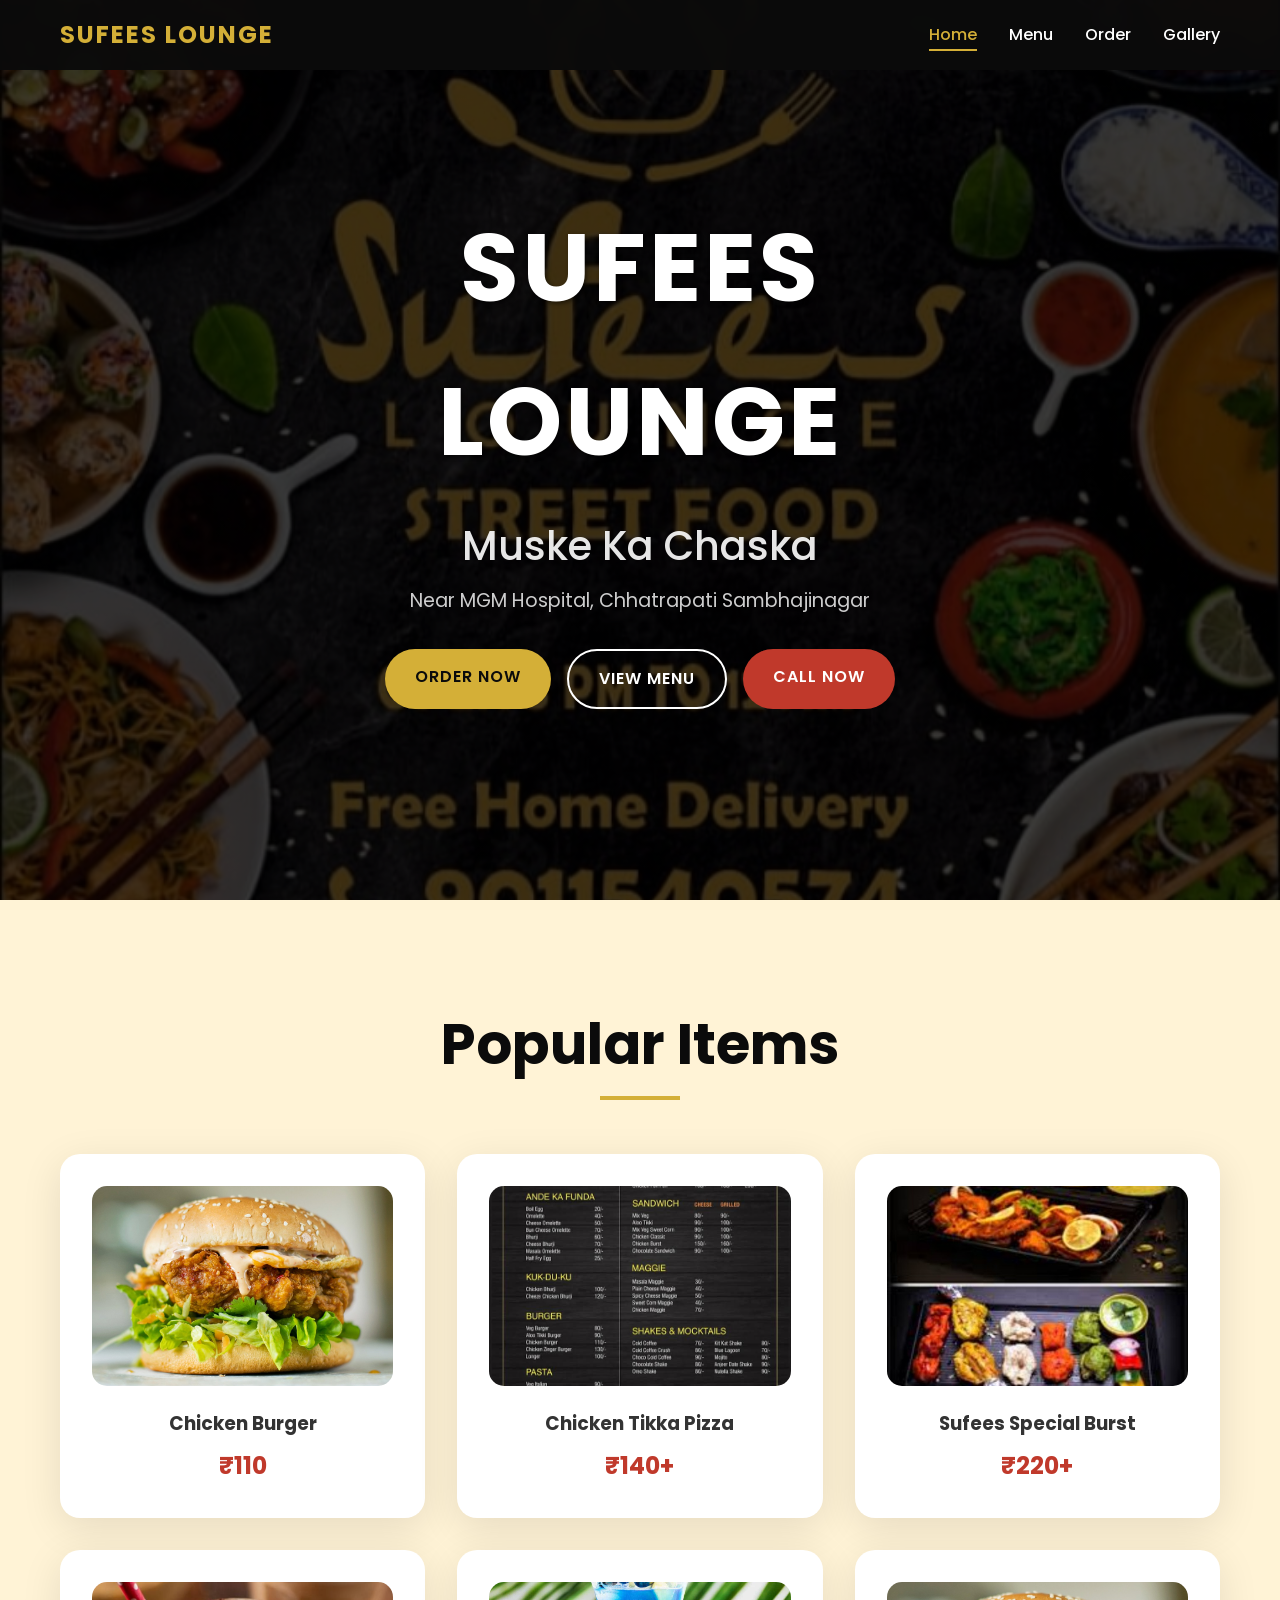
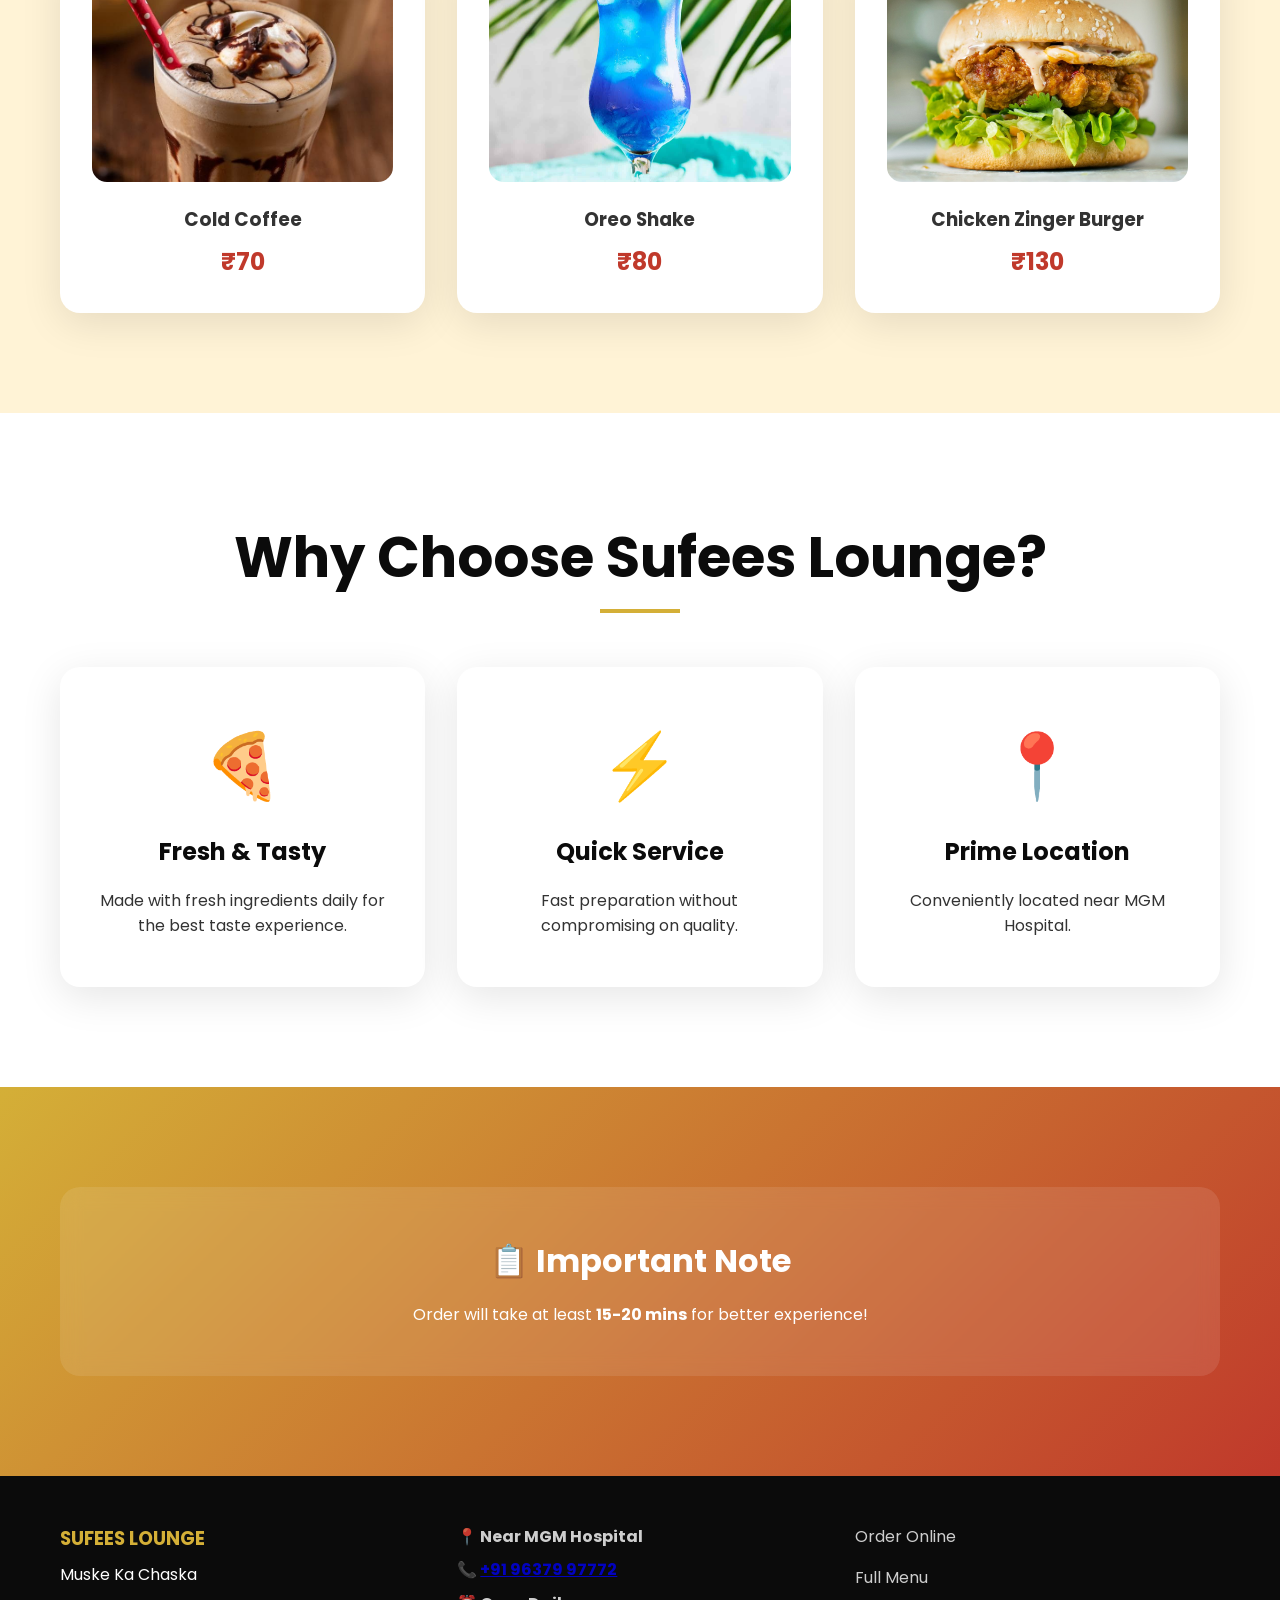
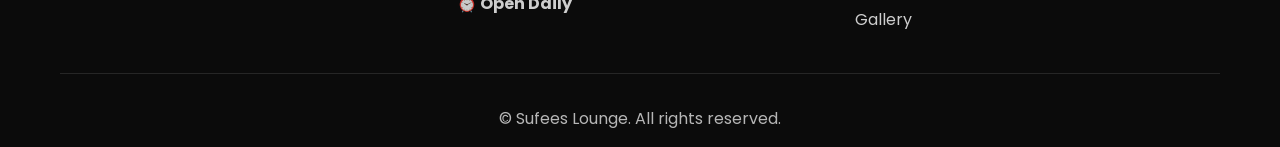
<file: index.html>
<!DOCTYPE html>
<html lang="en">
<head>
    <meta charset="UTF-8">
    <meta name="viewport" content="width=device-width, initial-scale=1.0">
    <title>Sufees Lounge | Cafe near MGM Hospital Chhatrapati Sambhajinagar</title>
    <meta name="description" content="Sufees Lounge is a cafe near MGM Hospital, Chhatrapati Sambhajinagar serving pizza, burgers, sandwiches, shakes, pasta, tea, coffee and more.">
    <meta name="keywords" content="Sufees Lounge, Sufees Cafe, Cafe near MGM Hospital, Cafe in Chhatrapati Sambhajinagar, Pizza near MGM Hospital, Burger cafe Aurangabad, Sufees Lounge menu">
    <link rel="stylesheet" href="style.css">
    <link href="https://fonts.googleapis.com/css2?family=Poppins:wght@300;400;500;600;700&display=swap" rel="stylesheet">
</head>
<body>
    <!-- Navigation -->
    <nav class="navbar" id="navbar">
        <div class="nav-container">
            <div class="nav-logo">
                <a href="index.html">SUFEES LOUNGE</a>
            </div>
            <ul class="nav-menu" id="nav-menu">
                <li class="nav-item">
                    <a href="index.html#home" class="nav-link active" data-scroll="home">Home</a>
                </li>
                <li class="nav-item">
                    <a href="menu.html" class="nav-link">Menu</a>
                </li>
                <li class="nav-item">
                    <a href="order.html" class="nav-link">Order</a>
                </li>
                <li class="nav-item">
                    <a href="gallery-contact.html" class="nav-link">Gallery</a>
                </li>
            </ul>
            <div class="hamburger" id="hamburger">
                <span></span>
                <span></span>
                <span></span>
            </div>
        </div>
    </nav>

    <!-- Hero Section -->
    <section id="home" class="hero">
        <div class="hero-overlay"></div>
        <div class="hero-content">
            <h1 class="hero-title">SUFEES LOUNGE</h1>
            <p class="hero-subtitle">Muske Ka Chaska</p>
            <p class="hero-location">Near MGM Hospital, Chhatrapati Sambhajinagar</p>
            <div class="hero-buttons">
                <a href="order.html" class="btn btn-primary">Order Now</a>
                <a href="menu.html" class="btn btn-secondary">View Menu</a>
                <a href="tel:+919637997772" class="btn btn-accent">Call Now</a>
            </div>
        </div>
    </section>

    <!-- Popular Items -->
    <section class="popular-items">
        <div class="container">
            <h2 class="section-title">Popular Items</h2>
            <div class="popular-grid">
                <div class="popular-card">
                    <img src="images/chicken-burger.jpg" alt="Chicken Burger" class="popular-img">
                    <h3>Chicken Burger</h3>
                    <span class="price">₹110</span>
                </div>
                <div class="popular-card">
                    <img src="images/pizza.jpg" alt="Chicken Tikka Pizza" class="popular-img">
                    <h3>Chicken Tikka Pizza</h3>
                    <span class="price">₹140+</span>
                </div>
                <div class="popular-card">
                    <img src="images/special-combo.jpg" alt="Sufees Special Burst" class="popular-img">
                    <h3>Sufees Special Burst</h3>
                    <span class="price">₹220+</span>
                </div>
                <div class="popular-card">
                    <img src="images/cold-coffee.jpg" alt="Cold Coffee" class="popular-img">
                    <h3>Cold Coffee</h3>
                    <span class="price">₹70</span>
                </div>
                <div class="popular-card">
                    <img src="images/mocktail.jpg" alt="Oreo Shake" class="popular-img">
                    <h3>Oreo Shake</h3>
                    <span class="price">₹80</span>
                </div>
                <div class="popular-card">
                    <img src="images/chicken-burger.jpg" alt="Chicken Zinger Burger" class="popular-img">
                    <h3>Chicken Zinger Burger</h3>
                    <span class="price">₹130</span>
                </div>
            </div>
        </div>
    </section>

    <!-- Why Choose Us -->
    <section class="why-choose">
        <div class="container">
            <h2 class="section-title">Why Choose Sufees Lounge?</h2>
            <div class="why-grid">
                <div class="why-card">
                    <div class="why-icon">🍕</div>
                    <h3>Fresh & Tasty</h3>
                    <p>Made with fresh ingredients daily for the best taste experience.</p>
                </div>
                <div class="why-card">
                    <div class="why-icon">⚡</div>
                    <h3>Quick Service</h3>
                    <p>Fast preparation without compromising on quality.</p>
                </div>
                <div class="why-card">
                    <div class="why-icon">📍</div>
                    <h3>Prime Location</h3>
                    <p>Conveniently located near MGM Hospital.</p>
                </div>
            </div>
        </div>
    </section>

    <!-- Order Note -->
    <section class="order-note">
        <div class="container">
            <div class="note-card">
                <h3>📋 Important Note</h3>
                <p>Order will take at least <strong>15-20 mins</strong> for better experience!</p>
            </div>
        </div>
    </section>

    <!-- Footer -->
    <footer class="footer">
        <div class="container">
            <div class="footer-content">
                <div class="footer-brand">
                    <h3>SUFEES LOUNGE</h3>
                    <p>Muske Ka Chaska</p>
                </div>
                <div class="footer-contact">
                    <p><strong>📍 Near MGM Hospital</strong></p>
                    <p><strong>📞 <a href="tel:+919637997772">+91 96379 97772</a></strong></p>
                    <p><strong>⏰ Open Daily</strong></p>
                </div>
                <div class="footer-links">
                    <a href="order.html">Order Online</a>
                    <a href="menu.html">Full Menu</a>
                    <a href="gallery-contact.html">Gallery</a>
                </div>
            </div>
            <div class="footer-bottom">
                <p id="footerYear">&copy; Sufees Lounge. All rights reserved.</p>
            </div>
        </div>
    </footer>

    <button class="back-to-top" id="backToTop">↑</button>

    <script src="script.js"></script>
</body>
</html>
</file>
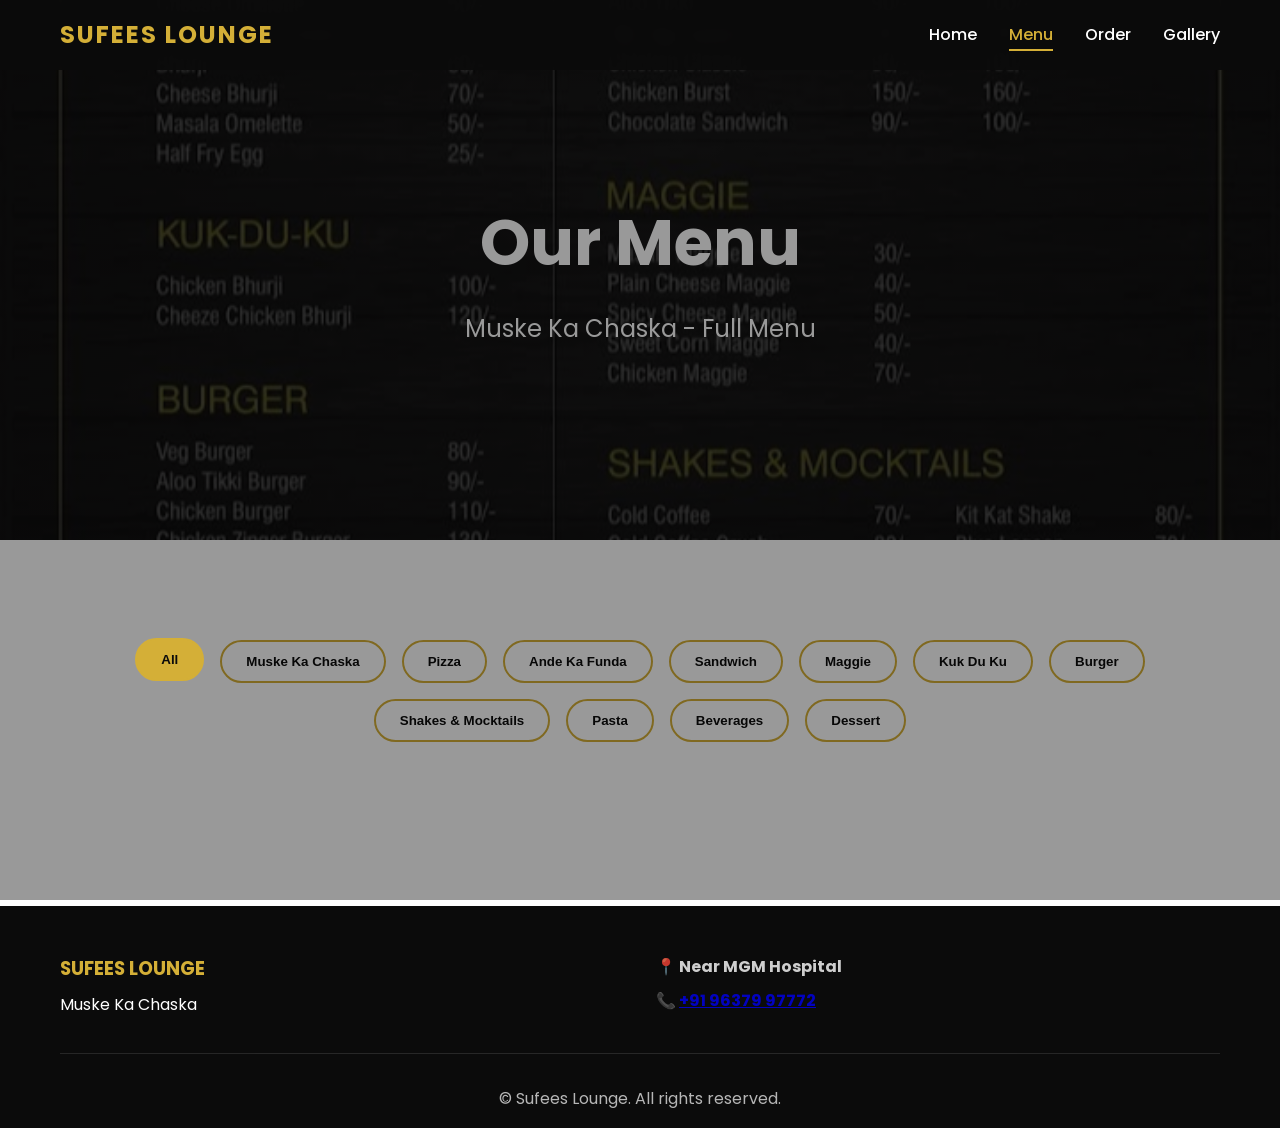
<file: menu.html>
<!DOCTYPE html>
<html lang="en">
<head>
    <meta charset="UTF-8">
    <meta name="viewport" content="width=device-width, initial-scale=1.0">
    <title>Menu - Sufees Lounge | Cafe near MGM Hospital</title>
    <meta name="description" content="Complete menu of Sufees Lounge - Pizza, Burgers, Sandwiches, Shakes, Pasta and more near MGM Hospital Chhatrapati Sambhajinagar.">
    <link rel="stylesheet" href="style.css">
    <link href="https://fonts.googleapis.com/css2?family=Poppins:wght@300;400;500;600;700&display=swap" rel="stylesheet">
</head>
<body>
    <!-- Navigation -->
    <nav class="navbar" id="navbar">
        <div class="nav-container">
            <div class="nav-logo">
                <a href="index.html">SUFEES LOUNGE</a>
            </div>
            <ul class="nav-menu" id="nav-menu">
                <li class="nav-item">
                    <a href="index.html#home" class="nav-link" data-scroll="home">Home</a>
                </li>
                <li class="nav-item">
                    <a href="menu.html" class="nav-link active">Menu</a>
                </li>
                <li class="nav-item">
                    <a href="order.html" class="nav-link">Order</a>
                </li>
                <li class="nav-item">
                    <a href="gallery-contact.html" class="nav-link">Gallery</a>
                </li>
            </ul>
            <div class="hamburger" id="hamburger">
                <span></span>
                <span></span>
                <span></span>
            </div>
        </div>
    </nav>

    <!-- Menu Hero -->
    <section class="menu-hero">
        <div class="menu-hero-overlay"></div>
        <div class="container">
            <h1 class="menu-title">Our Menu</h1>
            <p class="menu-subtitle">Muske Ka Chaska - Full Menu</p>
        </div>
    </section>

    <!-- Menu Filters - FIXED DATA ATTRIBUTES -->
    <section class="menu-section">
        <div class="container">
            <div class="menu-filters">
            <button class="filter-btn active" data-filter="all">All</button>
            <button class="filter-btn" data-filter="muske_ka_chaska">Muske Ka Chaska</button>
            <button class="filter-btn" data-filter="pizza">Pizza</button>
            <button class="filter-btn" data-filter="ande_ka_funda">Ande Ka Funda</button>
            <button class="filter-btn" data-filter="sandwich">Sandwich</button>
            <button class="filter-btn" data-filter="maggie">Maggie</button>
            <button class="filter-btn" data-filter="kuk_du_ku">Kuk Du Ku</button>
            <button class="filter-btn" data-filter="burger">Burger</button>
            <button class="filter-btn" data-filter="shakes_mocktails">Shakes & Mocktails</button>
            <button class="filter-btn" data-filter="pasta">Pasta</button>
            <button class="filter-btn" data-filter="beverages">Beverages</button>
            <button class="filter-btn" data-filter="dessert">Dessert</button>
            </div>

            <!-- Menu Categories - Generated by JS -->
            <div id="menuCategories"></div>
        </div>
    </section>

    <!-- Footer -->
    <footer class="footer">
        <div class="container">
            <div class="footer-content">
                <div class="footer-brand">
                    <h3>SUFEES LOUNGE</h3>
                    <p>Muske Ka Chaska</p>
                </div>
                <div class="footer-contact">
                    <p><strong>📍 Near MGM Hospital</strong></p>
                    <p><strong>📞 <a href="tel:+919637997772">+91 96379 97772</a></strong></p>
                </div>
            </div>
            <div class="footer-bottom">
                <p id="footerYear">&copy; Sufees Lounge. All rights reserved.</p>
            </div>
        </div>
    </footer>

    <button class="back-to-top" id="backToTop">↑</button>

    <script src="script.js"></script>
</body>
</html>
</file>
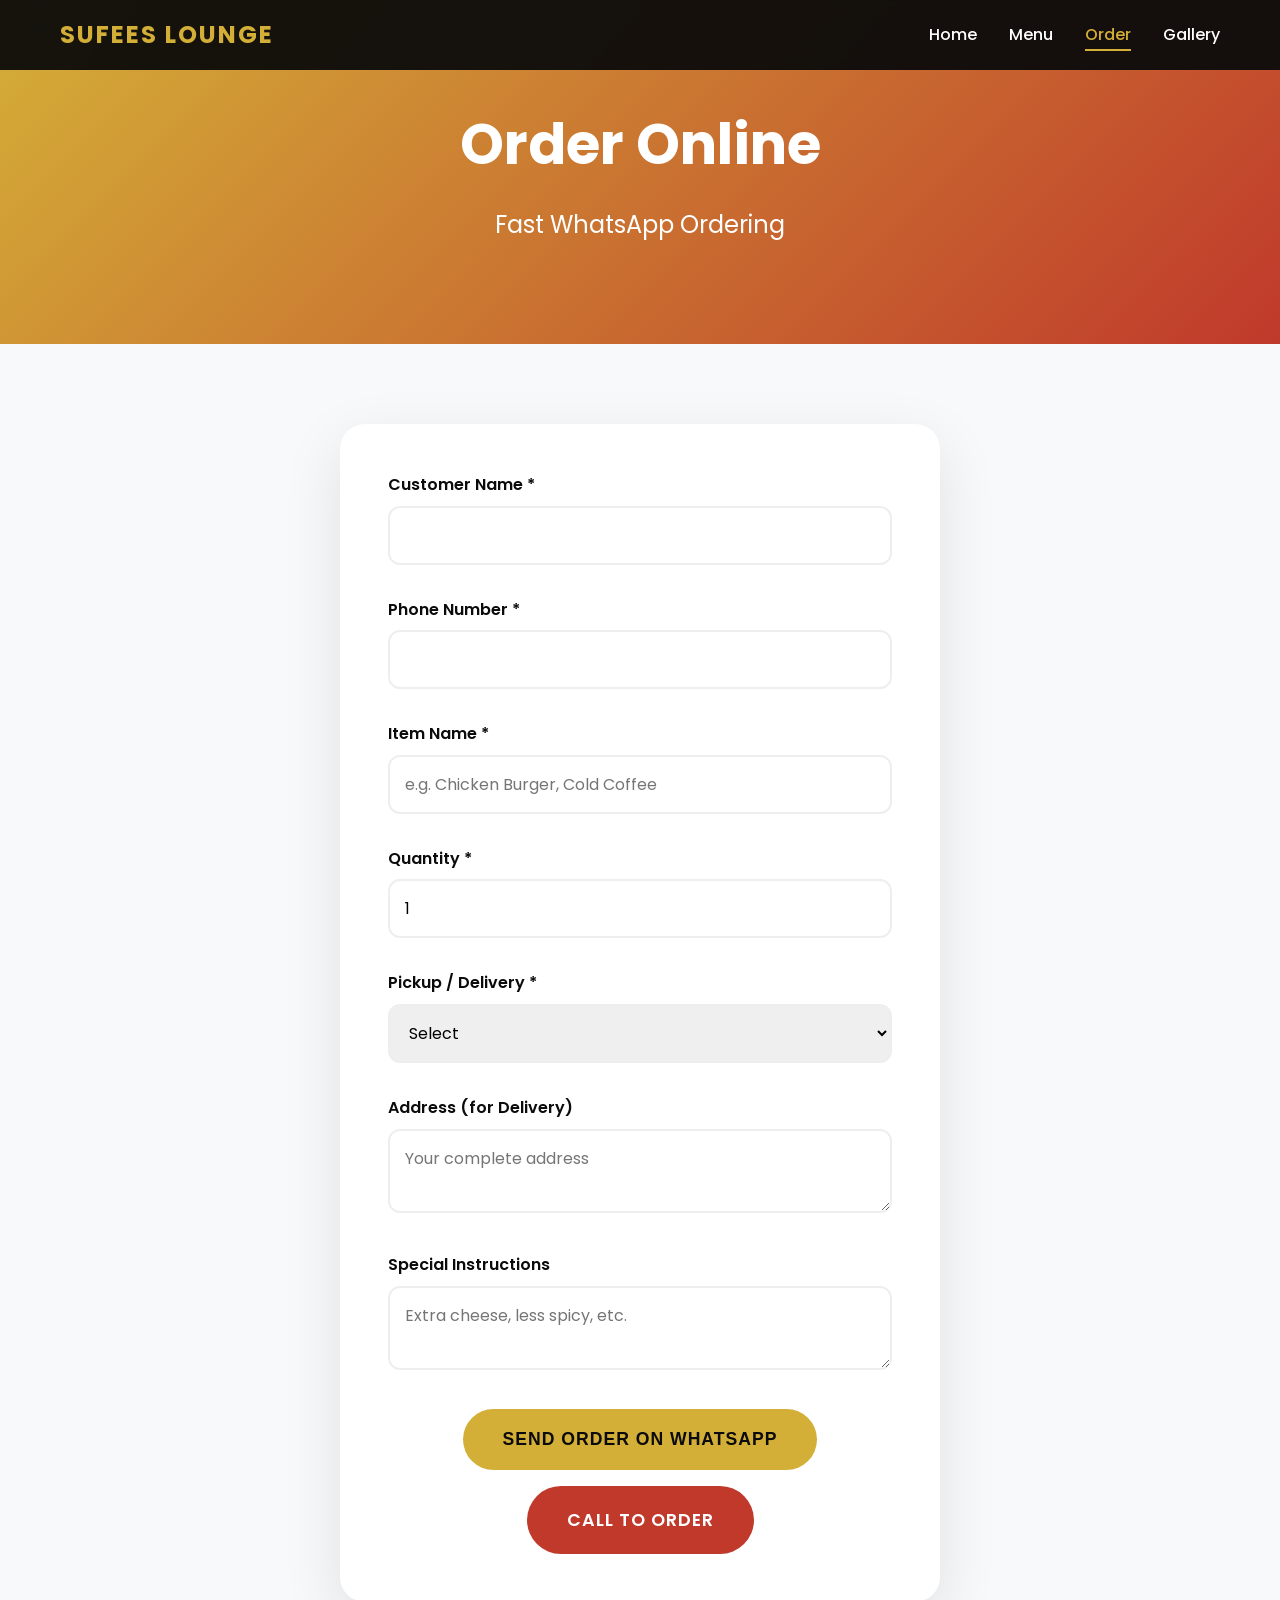
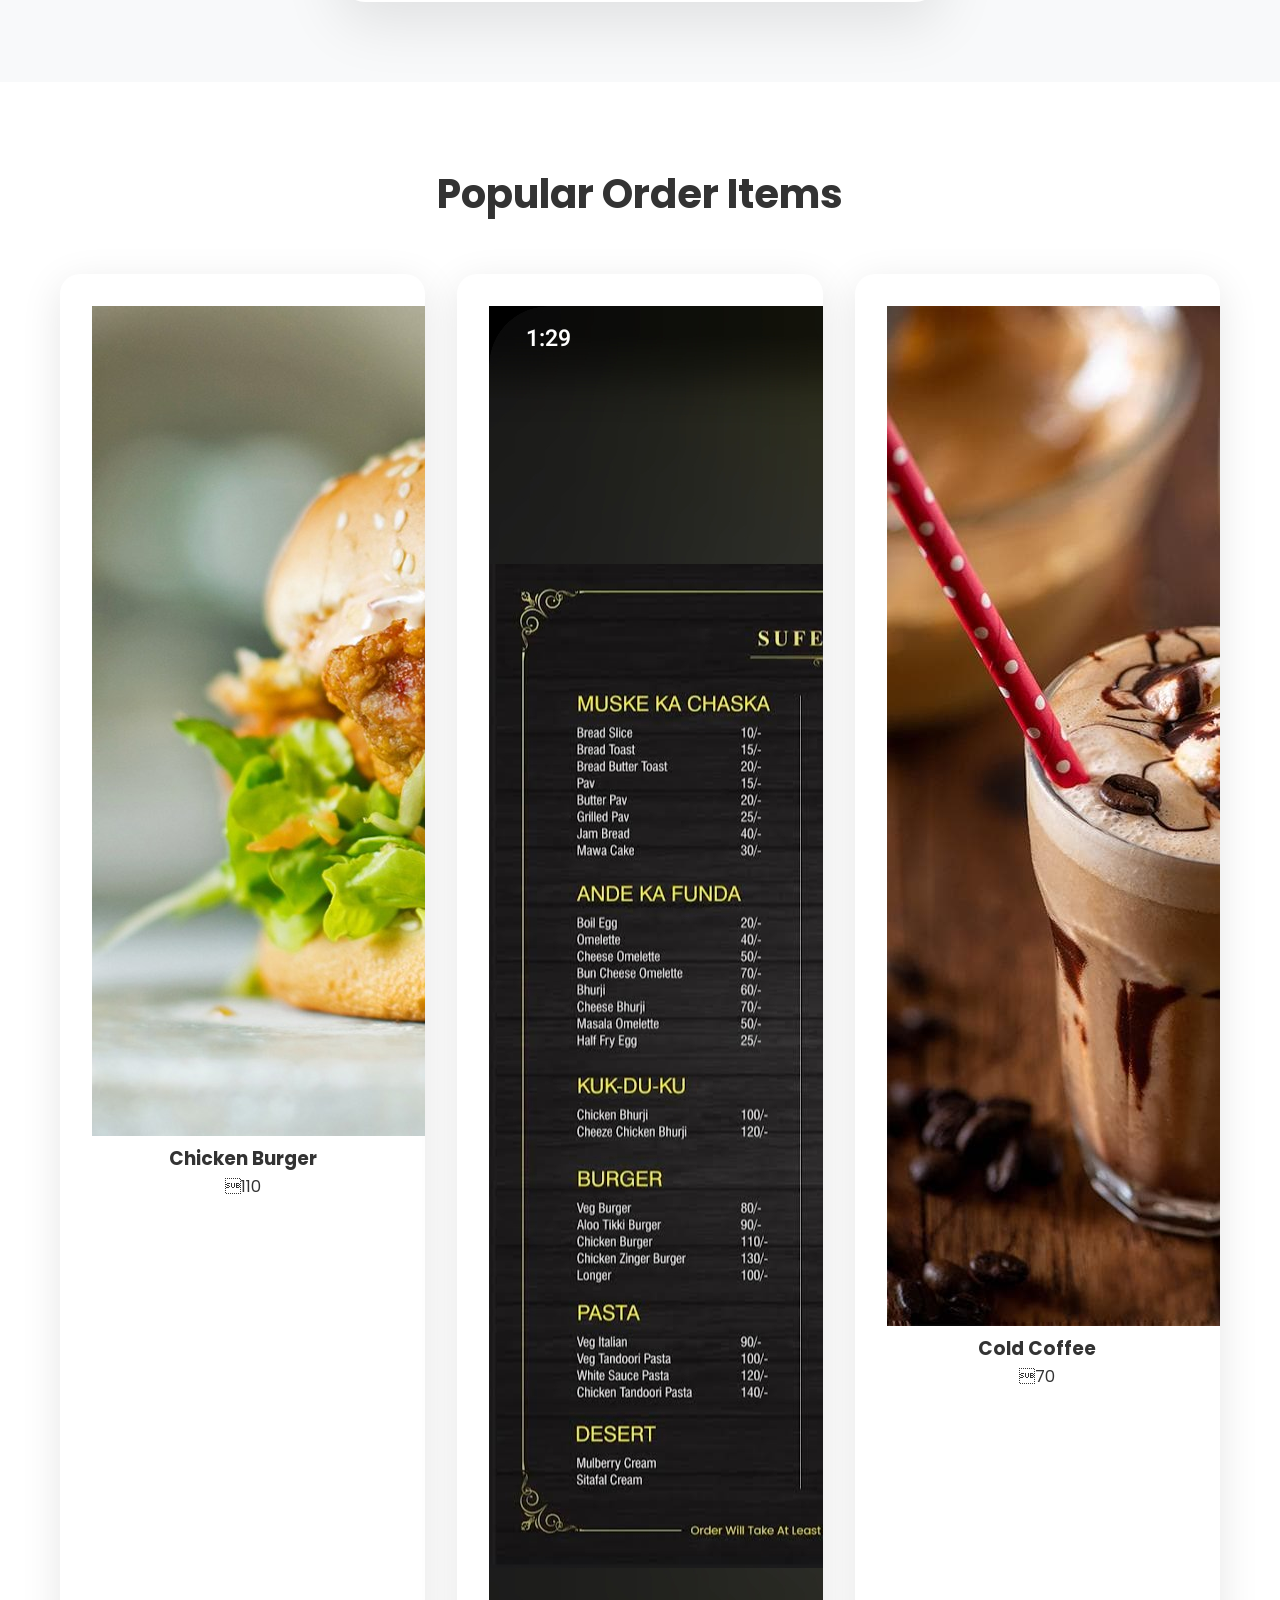
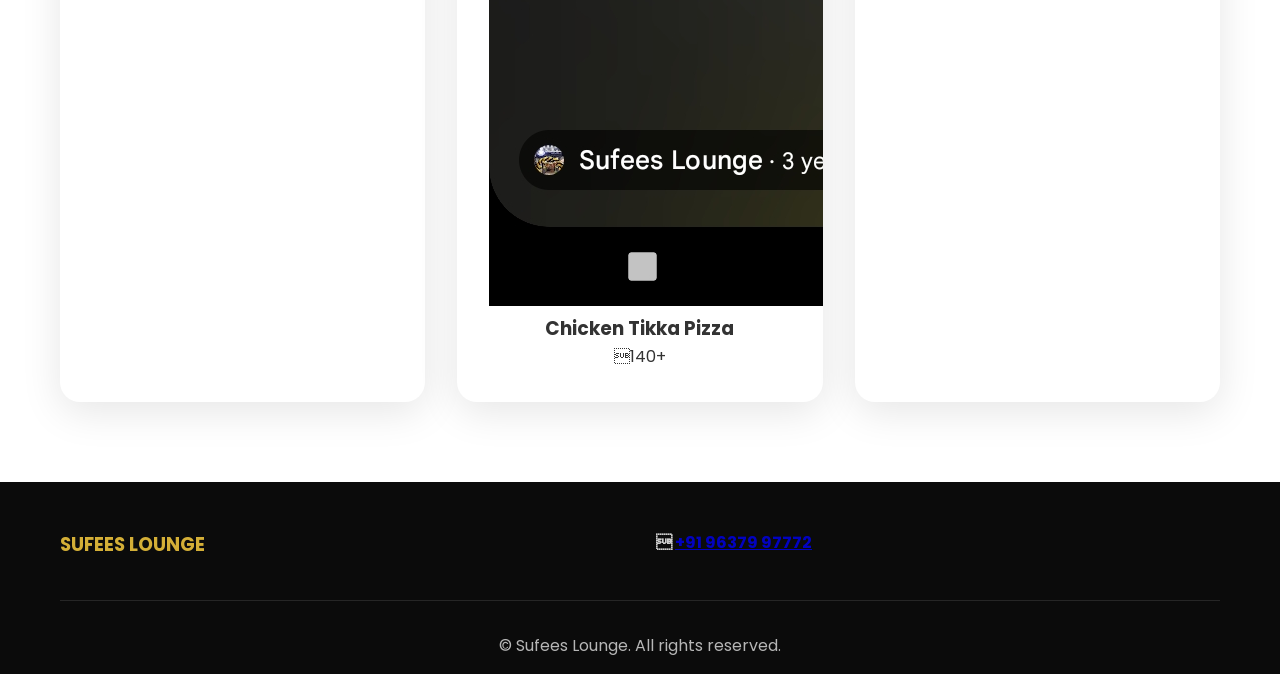
<file: order.html>
<!DOCTYPE html>
<html lang="en">
<head>
    <meta charset="UTF-8">
    <meta name="viewport" content="width=device-width, initial-scale=1.0">
    <title>Order Online - Sufees Lounge Cafe</title>
    <meta name="description" content="Order online from Sufees Lounge cafe near MGM Hospital. Fast WhatsApp ordering for pizza, burgers, sandwiches and more.">
    <link rel="stylesheet" href="style.css">
    <link href="https://fonts.googleapis.com/css2?family=Poppins:wght@300;400;500;600;700&display=swap" rel="stylesheet">
</head>
<body>
    <!-- Navigation -->
    <nav class="navbar" id="navbar">
        <div class="nav-container">
            <div class="nav-logo">
                <a href="index.html">SUFEES LOUNGE</a>
            </div>
            <ul class="nav-menu" id="nav-menu">
                <li class="nav-item">
                    <a href="index.html#home" class="nav-link" data-scroll="home">Home</a>
                </li>
                <li class="nav-item">
                    <a href="menu.html" class="nav-link">Menu</a>
                </li>
                <li class="nav-item">
                    <a href="order.html" class="nav-link active">Order</a>
                </li>
                <li class="nav-item">
                    <a href="gallery-contact.html" class="nav-link">Gallery</a>
                </li>
            </ul>
            <div class="hamburger" id="hamburger">
                <span></span>
                <span></span>
                <span></span>
            </div>
        </div>
    </nav>

    <!-- Order Hero -->
    <section class="order-hero">
        <div class="container">
            <h1 class="order-title">Order Online</h1>
            <p class="order-subtitle">Fast WhatsApp Ordering</p>
        </div>
    </section>

    <!-- Order Form -->
    <section class="order-form-section">
        <div class="container">
            <div class="order-form-container">
                <form id="orderForm" class="order-form">
                    <div class="form-group">
                        <label>Customer Name *</label>
                        <input type="text" id="customerName" required>
                    </div>
                    <div class="form-group">
                        <label>Phone Number *</label>
                        <input type="tel" id="phoneNumber" required>
                    </div>
                    <div class="form-group">
                        <label>Item Name *</label>
                        <input type="text" id="itemName" placeholder="e.g. Chicken Burger, Cold Coffee" required>
                    </div>
                    <div class="form-group">
                        <label>Quantity *</label>
                        <input type="number" id="quantity" min="1" value="1" required>
                    </div>
                    <div class="form-group">
                        <label>Pickup / Delivery *</label>
                        <select id="orderType" required>
                            <option value="">Select</option>
                            <option value="Pickup">Pickup</option>
                            <option value="Delivery">Delivery</option>
                        </select>
                    </div>
                    <div class="form-group">
                        <label>Address (for Delivery)</label>
                        <textarea id="address" placeholder="Your complete address"></textarea>
                    </div>
                    <div class="form-group">
                        <label>Special Instructions</label>
                        <textarea id="instructions" placeholder="Extra cheese, less spicy, etc."></textarea>
                    </div>
                    <div class="form-actions">
                        <button type="submit" class="btn btn-primary btn-large">Send Order on WhatsApp</button>
                        <a href="tel:+919637997772" class="btn btn-accent btn-large">Call to Order</a>
                    </div>
                </form>
            </div>
        </div>
    </section>

    <!-- Popular Order Items -->
    <section class="popular-order">
        <div class="container">
            <h2>Popular Order Items</h2>
            <div class="popular-grid">
                <div class="popular-card">
                    <img src="images/chicken-burger.jpg" alt="Chicken Burger">
                    <h3>Chicken Burger</h3>
                    <span>110</span>
                </div>
                <div class="popular-card">
                    <img src="images/pizza.jpg" alt="Pizza">
                    <h3>Chicken Tikka Pizza</h3>
                    <span>140+</span>
                </div>
                <div class="popular-card">
                    <img src="images/cold-coffee.jpg" alt="Cold Coffee">
                    <h3>Cold Coffee</h3>
                    <span>70</span>
                </div>
            </div>
        </div>
    </section>

    <!-- Footer -->
    <footer class="footer">
        <div class="container">
            <div class="footer-content">
                <div class="footer-brand">
                    <h3>SUFEES LOUNGE</h3>
                </div>
                <div class="footer-contact">
                    <p><strong> <a href="tel:+919637997772">+91 96379 97772</a></strong></p>
                </div>
            </div>
            <div class="footer-bottom">
                <p id="footerYear">&copy; Sufees Lounge. All rights reserved.</p>
            </div>
        </div>
    </footer>

    <button class="back-to-top" id="backToTop"></button>

    <script src="script.js"></script>
</body>
</html>
</file>
<file: style.css>
/* Reset & Base Styles */
* {
    margin: 0;
    padding: 0;
    box-sizing: border-box;
}

body {
    font-family: 'Poppins', sans-serif;
    line-height: 1.6;
    color: #333;
    overflow-x: hidden;
}

.container {
    max-width: 1200px;
    margin: 0 auto;
    padding: 0 20px;
}

/* Navigation */
.navbar {
    position: fixed;
    top: 0;
    width: 100%;
    background: rgba(11, 11, 11, 0.95);
    backdrop-filter: blur(10px);
    z-index: 1000;
    transition: all 0.3s ease;
}

.nav-container {
    max-width: 1200px;
    margin: 0 auto;
    padding: 0 20px;
    display: flex;
    justify-content: space-between;
    align-items: center;
    height: 70px;
}

.nav-logo a {
    color: #D4AF37;
    font-size: 1.5rem;
    font-weight: 700;
    text-decoration: none;
    text-transform: uppercase;
    letter-spacing: 2px;
}

.nav-menu {
    display: flex;
    list-style: none;
    gap: 2rem;
}

.nav-link {
    color: #FFFFFF;
    text-decoration: none;
    font-weight: 500;
    transition: color 0.3s ease;
    position: relative;
}

.nav-link:hover,
.nav-link.active {
    color: #D4AF37;
}

.nav-link.active::after {
    content: '';
    position: absolute;
    bottom: -5px;
    left: 0;
    width: 100%;
    height: 2px;
    background: #D4AF37;
}

.hamburger {
    display: none;
    flex-direction: column;
    cursor: pointer;
}

.hamburger span {
    width: 25px;
    height: 3px;
    background: #D4AF37;
    margin: 3px 0;
    transition: 0.3s;
}

/* Hero Section */
.hero {
    height: 100vh;
    background: linear-gradient(rgba(0,0,0,0.6), rgba(0,0,0,0.6)), url('images/hero-cafe.jpg');
    background-size: cover;
    background-position: center;
    background-attachment: fixed;
    display: flex;
    align-items: center;
    justify-content: center;
    text-align: center;
    color: white;
    position: relative;
}

.hero-overlay {
    position: absolute;
    top: 0;
    left: 0;
    width: 100%;
    height: 100%;
    background: rgba(0,0,0,0.4);
}

.hero-content {
    z-index: 2;
    max-width: 800px;
    padding: 0 20px;
}

.hero-title {
    font-size: clamp(3rem, 8vw, 6rem);
    font-weight: 700;
    margin-bottom: 1rem;
    text-transform: uppercase;
    letter-spacing: 3px;
    text-shadow: 2px 2px 4px rgba(0,0,0,0.5);
}

.hero-subtitle {
    font-size: clamp(1.5rem, 4vw, 2.5rem);
    font-weight: 500;
    margin-bottom: 0.5rem;
    opacity: 0.9;
}

.hero-location {
    font-size: 1.2rem;
    margin-bottom: 2rem;
    opacity: 0.8;
}

.hero-buttons {
    display: flex;
    gap: 1rem;
    flex-wrap: wrap;
    justify-content: center;
}

.btn {
    padding: 15px 30px;
    border: none;
    border-radius: 50px;
    font-size: 1rem;
    font-weight: 600;
    text-decoration: none;
    display: inline-block;
    transition: all 0.3s ease;
    cursor: pointer;
    text-transform: uppercase;
    letter-spacing: 1px;
}

.btn-primary {
    background: #D4AF37;
    color: #0B0B0B;
}

.btn-primary:hover {
    background: #FFFFFF;
    transform: translateY(-2px);
    box-shadow: 0 10px 25px rgba(212, 175, 55, 0.4);
}

.btn-secondary {
    background: transparent;
    color: #FFFFFF;
    border: 2px solid #FFFFFF;
}

.btn-secondary:hover {
    background: #FFFFFF;
    color: #0B0B0B;
}

.btn-accent {
    background: #C0392B;
    color: #FFFFFF;
}

.btn-accent:hover {
    background: #D4AF37;
    color: #0B0B0B;
}

.btn-large {
    padding: 20px 40px;
    font-size: 1.1rem;
}

/* Section Styles */
section {
    padding: 100px 0;
}

.section-title {
    font-size: clamp(2rem, 5vw, 3.5rem);
    text-align: center;
    margin-bottom: 4rem;
    color: #0B0B0B;
    font-weight: 700;
    position: relative;
}

.section-title::after {
    content: '';
    position: absolute;
    bottom: -10px;
    left: 50%;
    transform: translateX(-50%);
    width: 80px;
    height: 4px;
    background: #D4AF37;
}

/* Popular Items */
.popular-items {
    background: #FFF3D6;
}

.popular-grid,
.why-grid,
.gallery-grid {
    display: grid;
    grid-template-columns: repeat(auto-fit, minmax(300px, 1fr));
    gap: 2rem;
}

.popular-card {
    background: white;
    border-radius: 20px;
    overflow: hidden;
    box-shadow: 0 10px 40px rgba(0,0,0,0.1);
    transition: all 0.3s ease;
    text-align: center;
    padding: 2rem;
}

.popular-card:hover {
    transform: translateY(-10px);
    box-shadow: 0 20px 60px rgba(0,0,0,0.2);
}

.popular-img {
    width: 100%;
    height: 200px;
    object-fit: cover;
    border-radius: 15px;
    margin-bottom: 1rem;
}

.popular-img[src=""] {
    background: linear-gradient(45deg, #D4AF37, #C0392B);
    display: flex;
    align-items: center;
    justify-content: center;
    color: white;
    font-size: 1.2rem;
}

.price {
    font-size: 1.5rem;
    font-weight: 700;
    color: #C0392B;
    display: block;
    margin-top: 0.5rem;
}

/* Why Choose */
.why-card {
    text-align: center;
    padding: 3rem 2rem;
    background: white;
    border-radius: 20px;
    box-shadow: 0 10px 40px rgba(0,0,0,0.1);
    transition: all 0.3s ease;
}

.why-card:hover {
    transform: translateY(-10px);
}

.why-icon {
    font-size: 4rem;
    margin-bottom: 1rem;
}

.why-card h3 {
    font-size: 1.5rem;
    margin-bottom: 1rem;
    color: #0B0B0B;
}

/* Order Note */
.order-note {
    background: linear-gradient(135deg, #D4AF37, #C0392B);
    color: white;
}

.note-card {
    text-align: center;
    padding: 3rem;
    border-radius: 20px;
    background: rgba(255,255,255,0.1);
    backdrop-filter: blur(10px);
}

.note-card h3 {
    font-size: 2rem;
    margin-bottom: 1rem;
}

/* Menu Styles */
.menu-hero {
    height: 60vh;
    background: linear-gradient(rgba(11,11,11,0.7), rgba(11,11,11,0.7)), url('images/pizza.jpg');
    background-size: cover;
    background-position: center;
    display: flex;
    align-items: center;
    justify-content: center;
    text-align: center;
    color: white;
}

.menu-hero-overlay {
    position: absolute;
    top: 0;
    left: 0;
    width: 100%;
    height: 100%;
    background: rgba(0,0,0,0.4);
}

.menu-title {
    font-size: 4rem;
    font-weight: 700;
    margin-bottom: 1rem;
}

.menu-subtitle {
    font-size: 1.5rem;
}

.menu-filters {
    display: flex;
    gap: 1rem;
    justify-content: center;
    margin-bottom: 4rem;
    flex-wrap: wrap;
}

.filter-btn {
    padding: 12px 24px;
    border: 2px solid #D4AF37;
    background: transparent;
    color: #0B0B0B;
    border-radius: 50px;
    cursor: pointer;
    font-weight: 600;
    transition: all 0.3s ease;
}

.filter-btn:hover,
.filter-btn.active {
    background: #D4AF37;
    color: #0B0B0B;
    transform: translateY(-2px);
}

.menu-category {
    display: none;
}

.menu-category.active {
    display: block;
    animation: fadeIn 0.5s ease;
}

.menu-grid {
    display: grid;
    grid-template-columns: repeat(auto-fit, minmax(250px, 1fr));
    gap: 2rem;
    margin-bottom: 4rem;
}

.menu-item {
    background: white;
    border-radius: 20px;
    padding: 2rem;
    text-align: center;
    box-shadow: 0 10px 40px rgba(0,0,0,0.1);
    transition: all 0.3s ease;
}

.menu-item:hover {
    transform: translateY(-5px);
}

.menu-item img {
    width: 100%;
    height: 150px;
    object-fit: cover;
    border-radius: 15px;
    margin-bottom: 1rem;
}

.menu-item img[src=""] {
    background: linear-gradient(45deg, #D4AF37, #C0392B);
    color: white;
    display: flex;
    align-items: center;
    justify-content: center;
    font-weight: 600;
}

.pizza-table,
.sandwich-table {
    overflow-x: auto;
    background: white;
    border-radius: 20px;
    box-shadow: 0 10px 40px rgba(0,0,0,0.1);
    padding: 2rem;
}

table {
    width: 100%;
    border-collapse: collapse;
    font-size: 1rem;
}

th, td {
    padding: 1rem;
    text-align: left;
    border-bottom: 1px solid #eee;
}

th {
    background: #D4AF37;
    color: #0B0B0B;
    font-weight: 600;
}

.pizza-note,
.sandwich-note {
    color: #C0392B;
    font-size: 0.9rem;
    font-weight: 500;
}

/* Order Form */
.order-hero {
    background: linear-gradient(135deg, #D4AF37, #C0392B);
    color: white;
    text-align: center;
    padding: 100px 0;
}

.order-title {
    font-size: 3.5rem;
    margin-bottom: 1rem;
}

.order-subtitle {
    font-size: 1.5rem;
}

.order-form-section {
    padding: 80px 0;
    background: #f8f9fa;
}

.order-form-container {
    max-width: 600px;
    margin: 0 auto;
}

.order-form {
    background: white;
    padding: 3rem;
    border-radius: 25px;
    box-shadow: 0 20px 60px rgba(0,0,0,0.1);
}

.form-group {
    margin-bottom: 2rem;
}

.form-group label {
    display: block;
    margin-bottom: 0.5rem;
    font-weight: 600;
    color: #0B0B0B;
}

.form-group input,
.form-group select,
.form-group textarea {
    width: 100%;
    padding: 15px;
    border: 2px solid #eee;
    border-radius: 12px;
    font-size: 1rem;
    transition: border-color 0.3s ease;
    font-family: inherit;
}

.form-group input:focus,
.form-group select:focus,
.form-group textarea:focus {
    outline: none;
    border-color: #D4AF37;
}

.form-actions {
    display: flex;
    gap: 1rem;
    flex-wrap: wrap;
    justify-content: center;
    margin-top: 2rem;
}

.popular-order {
    padding: 80px 0;
}

.popular-order h2 {
    text-align: center;
    margin-bottom: 3rem;
    font-size: 2.5rem;
}

/* Gallery */
.gallery-hero {
    background: linear-gradient(rgba(11,11,11,0.7), rgba(11,11,11,0.7)), url('images/cafe-interior.jpg');
    background-size: cover;
    color: white;
    text-align: center;
    height: 50vh;
    display: flex;
    align-items: center;
    justify-content: center;
}

.gallery-grid {
    gap: 1.5rem;
}

.gallery-item {
    position: relative;
    border-radius: 20px;
    overflow: hidden;
    height: 250px;
    cursor: pointer;
}

.gallery-item img {
    width: 100%;
    height: 100%;
    object-fit: cover;
    transition: transform 0.5s ease;
}

.gallery-item:hover img {
    transform: scale(1.1);
}

.gallery-overlay {
    position: absolute;
    top: 0;
    left: 0;
    right: 0;
    bottom: 0;
    background: rgba(212, 175, 55, 0.9);
    display: flex;
    align-items: center;
    justify-content: center;
    opacity: 0;
    transition: opacity 0.3s ease;
}

.gallery-item:hover .gallery-overlay {
    opacity: 1;
}

.gallery-overlay span {
    color: #0B0B0B;
    font-weight: 700;
    font-size: 1.2rem;
}

/* Contact */
.contact-section {
    background: #f8f9fa;
    padding: 100px 0;
}

.contact-grid {
    display: grid;
    grid-template-columns: 1fr 1fr;
    gap: 4rem;
    align-items: start;
}

.contact-card {
    background: white;
    padding: 2rem;
    border-radius: 20px;
    margin-bottom: 2rem;
    box-shadow: 0 10px 40px rgba(0,0,0,0.1);
}

.contact-card h3 {
    color: #D4AF37;
    margin-bottom: 1rem;
    font-size: 1.3rem;
}

.map-placeholder {
    background: #eee;
    border-radius: 20px;
    overflow: hidden;
    margin-bottom: 1.5rem;
    box-shadow: 0 10px 40px rgba(0,0,0,0.1);
}

/* Footer */
.footer {
    background: #0B0B0B;
    color: #FFFFFF;
    padding: 3rem 0 1rem;
}

.footer-content {
    display: grid;
    grid-template-columns: repeat(auto-fit, minmax(250px, 1fr));
    gap: 2rem;
    margin-bottom: 2rem;
}

.footer-brand h3 {
    color: #D4AF37;
    margin-bottom: 0.5rem;
}

.footer-contact p,
.footer-links a {
    margin-bottom: 0.5rem;
    opacity: 0.8;
    transition: opacity 0.3s ease;
}

.footer-links {
    display: flex;
    flex-direction: column;
    gap: 0.5rem;
}

.footer-links a {
    color: #FFFFFF;
    text-decoration: none;
}

.footer-links a:hover,
.footer-contact p:hover {
    opacity: 1;
}

.footer-bottom {
    text-align: center;
    padding-top: 2rem;
    border-top: 1px solid #333;
    opacity: 0.7;
}

/* Back to Top */
.back-to-top {
    position: fixed;
    bottom: 30px;
    right: 30px;
    width: 50px;
    height: 50px;
    border-radius: 50%;
    background: #D4AF37;
    color: #0B0B0B;
    border: none;
    font-size: 1.5rem;
    cursor: pointer;
    opacity: 0;
    visibility: hidden;
    transition: all 0.3s ease;
    z-index: 1000;
}

.back-to-top.show {
    opacity: 1;
    visibility: visible;
}

/* Animations */
@keyframes fadeIn {
    from { opacity: 0; transform: translateY(20px); }
    to { opacity: 1; transform: translateY(0); }
}

section {
    animation: fadeIn 1s ease;
}

/* Responsive Design */
@media (max-width: 768px) {
    .hamburger {
        display: flex;
    }

    .nav-menu {
        position: fixed;
        left: -100%;
        top: 70px;
        flex-direction: column;
        background-color: #0B0B0B;
        width: 100%;
        text-align: center;
        transition: 0.3s;
        padding: 2rem 0;
        gap: 1rem;
    }

    .nav-menu.active {
        left: 0;
    }

    .hero-buttons {
        flex-direction: column;
        align-items: center;
    }

    .form-actions {
        flex-direction: column;
    }

    .contact-grid {
        grid-template-columns: 1fr;
        gap: 2rem;
    }

    .menu-filters {
        flex-direction: column;
        align-items: center;
    }

    .section-title {
        font-size: 2.5rem;
    }

    .popular-grid,
    .why-grid {
        grid-template-columns: 1fr;
    }
}

@media (max-width: 480px) {
    .order-form {
        padding: 2rem;
        margin: 1rem;
    }

    .btn {
        padding: 12px 24px;
    }
}

/* Image Fallback */
img[src=""] {
    background: linear-gradient(45deg, #D4AF37, #C0392B);
    color: white;
    display: flex;
    align-items: center;
    justify-content: center;
    font-weight: 600;
    min-height: 150px;
}
/* [Previous style.css content remains exactly the same - no changes required] */
</file>
